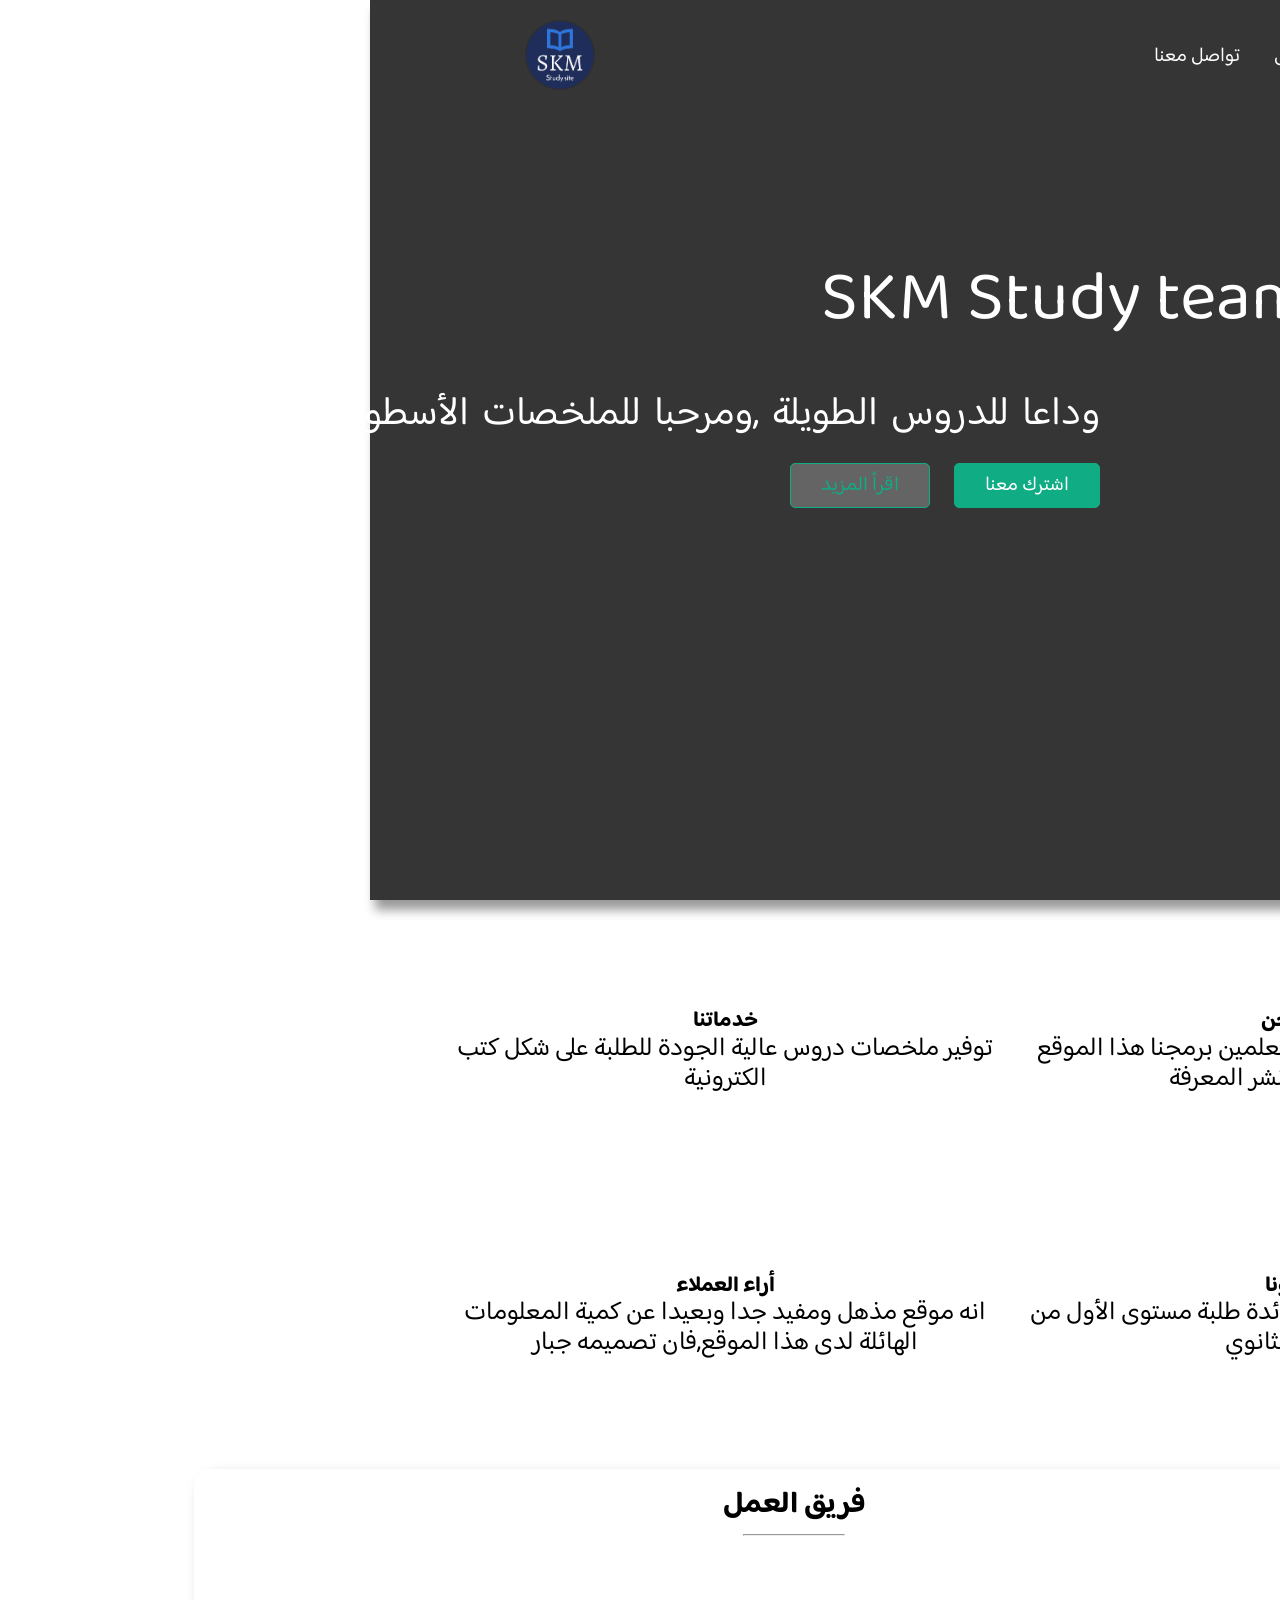
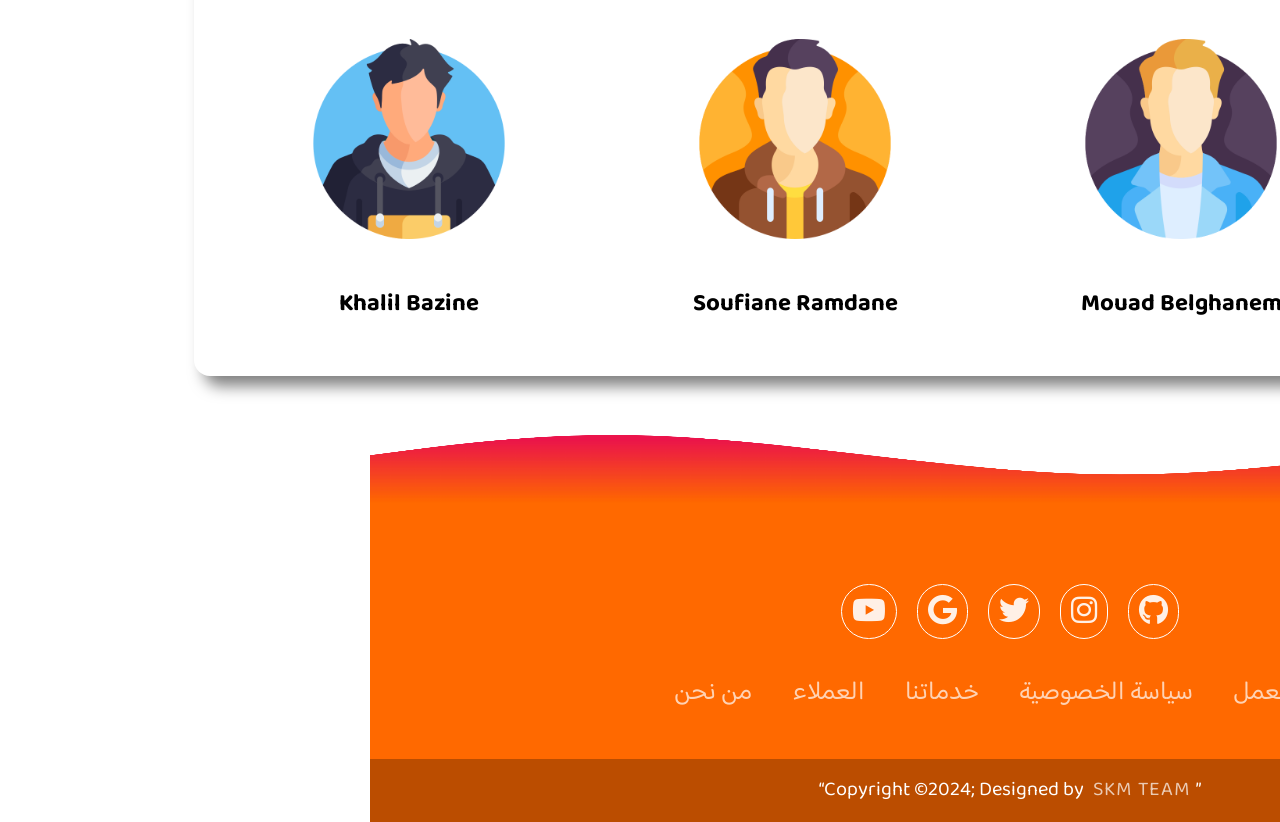
<file: index.html>
<!DOCTYPE html>
<html lang="ar" dir="rtl">
<head>
    <meta charset="UTF-8">
    <link rel="shortcut icon" type="x-icon" href="resources/img/logo hat.png">
    <meta name="viewport" content="width=device-width, initial-scale=1.0">
    <link rel="stylesheet" href="vendor/css/normalize.css">
    <link rel="stylesheet" href="vendor/css/grid.css">
    <link rel="preconnect" href="https://fonts.googleapis.com">
<link rel="preconnect" href="https://fonts.gstatic.com" crossorigin>
<link href="link rel="preconnect" href="https://fonts.googleapis.com">
<link rel="preconnect" href="https://fonts.gstatic.com" crossorigin>
<link href="https://fonts.googleapis.com/css2?family=Baloo+Bhaijaan+2:wght@400..800&display=swap" rel="stylesheet">
    <link rel="stylesheet" href="resources/css/style.css">
    <link rel="stylesheet" href="https://cdnjs.cloudflare.com/ajax/libs/font-awesome/6.5.1/css/all.min.css" integrity="sha512-DTOQO9RWCH3ppGqcWaEA1BIZOC6xxalwEsw9c2QQeAIftl+Vegovlnee1c9QX4TctnWMn13TZye+giMm8e2LwA==" crossorigin="anonymous" referrerpolicy="no-referrer" />
    <title>SKM Study team</title>
</head>
<body>
    <header>
        <div class="group">
            <nav>
                <img src="resources/img/logo.png" alt="site logo" class="logo">
            </nav>
            <ul class="main-nav">
                <li><a href="index.html">الصفحة الرئيسية</a></li>
                <li><a href="summariesMath.html">الدروس</a></li>
                <li><a href="forum.html">المنتدى</a></li>
                <li><a href="we.html">تواصل معنا</a></li>
                </ul>
        </div>
        <div class="hero-text-box2">
            <h2>SKM Study team</h2>
        </div>
        <div class="hero-text-box">
            <h1>وداعا للدروس الطويلة ,ومرحبا للملخصات الأسطورية</h1>
            <a href="#" class="btn btn-full">اشترك معنا</a>
            <a href="#" class="btn btn-bordr">اقرأ المزيد</a>
        </div>
        
    </header>

    


    <div class="container first-contaainer">
        <div class="sidebar-1">
            <h5>من نحن</h5>
            نحن فريق متكون من ثلاث متعلمين برمجنا هذا الموقع بغيت التعلم ونشر المعرفة
        </div>
        
        <div class="sidebar-2">
            <h5>خدماتنا</h5>
             توفير ملخصات دروس عالية الجودة للطلبة على شكل كتب الكترونية
        </div>
    </div>

    <div class="container them-contaainer">
        <div class="sidebar-3">
            <h5>عملاؤنا</h5>
            نحن نوفر ملخصات دروس لفائدة طلبة مستوى الأول من التعليم الثانوي
        </div>
        
        <div class="sidebar-4">
            <h5>أراء العملاء</h5>
            انه موقع مذهل ومفيد جدا وبعيدا عن كمية المعلومات الهائلة لدى هذا الموقع,فان تصميمه جبار
        </div>
    </div>
    
    <div class="wrapper">
        <h6>فريق العمل</h6>
        <hr>
        <div class="members">
            <div class="team-mem">
                <img src="resources/img/man (1).png">
                <h3>Mouad Belghanem</h3>
            </div>

            <div class="team-mem">
                <img src="resources/img/man.png">
                <h3>Soufiane Ramdane</h3>
            </div>

            <div class="team-mem">
                <img src="resources/img/boy.png">
                <h3>Khalil Bazine</h3>
            </div>
            
        </div>
    </div>

    <footer>
        <div class="waves">
            <div class="wave" id="wave"></div>
            <div class="wave" id="wave"></div>
            <div class="wave" id="wave"></div>
            <div class="wave" id="wave"></div>
        </div>
        <div class="footerContainer">
            <div class="socialIcon">
                <a target="_blank" href=""><i class="fa-brands fa-github"></i></a>
                <a target="_blank" href="https://www.instagram.com/skmteam2024/"><i class="fa-brands fa-instagram"></i></a>
                <a target="_blank" href="https://twitter.com/skm_team_2024"><i class="fa-brands fa-twitter"></i></a>
                <a target="_blank" href=""><i class="fa-brands fa-google"></i></a>
                <a target="_blank" href="https://www.youtube.com/channel/UC-uALzp4Nl5F9xWBw43M8ng"><i class="fa-brands fa-youtube"></i></a>
            </div>
    
            <div class="footerNav">
                <ul>
                    <li><a href="">فريق العمل</a></li>
                    <li><a href="">سياسة الخصوصية</a></li>
                    <li><a href="">خدماتنا</a></li>
                    <li><a href="">العملاء</a></li>
                    <li><a href="">من نحن</a></li>
                </ul>
            </div>
        </div>
        <div class="footerBottom">
            <q>Copyright &copy;2024; Designed by <span class="designer">SKM team</span></q>
        </div>
    </footer>
</body>
</html>
</file>
<file: vendor/css/grid.css>
/*  SECTIONS  ============================================================================= */

.section {
	clear: both;
	padding: 0px;
	margin: 0px;
}

/*  GROUPING  ============================================================================= */


.group:before,
.group:after {
    content:"";
    display:table;
}
.group:after {
    clear:both;
}
.group {
    zoom:1; /* For IE 6/7 (trigger hasLayout) */
}

/*  GRID COLUMN SETUP   ==================================================================== */

.col {
	display: block;
	float:left;
	margin: 1% 0 1% 1.6%;
}

.col:first-child { margin-left: 0; } /* all browsers except IE6 and lower */


/*  REMOVE MARGINS AS ALL GO FULL WIDTH AT 480 PIXELS */

@media only screen and (max-width: 480px) {
	.col { 
		margin: 1% 0 1% 0%;
	}
}


/*  GRID OF TWO   ============================================================================= */


.span_2_of_2 {
	width: 100%;
}

.span_1_of_2 {
	width: 49.2%;
}

/*  GO FULL WIDTH AT LESS THAN 480 PIXELS */

@media only screen and (max-width: 480px) {
	.span_2_of_2 {
		width: 100%; 
	}
	.span_1_of_2 {
		width: 100%; 
	}
}


/*  GRID OF THREE   ============================================================================= */

	
.span_3_of_3 {
	width: 100%; 
}

.span_2_of_3 {
	width: 66.13%; 
}

.span_1_of_3 {
	width: 32.26%; 
}


/*  GO FULL WIDTH AT LESS THAN 480 PIXELS */

@media only screen and (max-width: 480px) {
	.span_3_of_3 {
		width: 100%; 
	}
	.span_2_of_3 {
		width: 100%; 
	}
	.span_1_of_3 {
		width: 100%;
	}
}


/*  GRID OF FOUR   ============================================================================= */

	
.span_4_of_4 {
	width: 100%; 
}

.span_3_of_4 {
	width: 74.6%; 
}

.span_2_of_4 {
	width: 49.2%; 
}

.span_1_of_4 {
	width: 23.8%; 
}


/*  GO FULL WIDTH AT LESS THAN 480 PIXELS */

@media only screen and (max-width: 480px) {
	.span_4_of_4 {
		width: 100%; 
	}
	.span_3_of_4 {
		width: 100%; 
	}
	.span_2_of_4 {
		width: 100%; 
	}
	.span_1_of_4 {
		width: 100%; 
	}
}


/*  GRID OF FIVE   ============================================================================= */

	
.span_5_of_5 {
	width: 100%;
}

.span_4_of_5 {
  	width: 79.68%; 
}

.span_3_of_5 {
  	width: 59.36%; 
}

.span_2_of_5 {
  	width: 39.04%;
}

.span_1_of_5 {
  	width: 18.72%;
}


/*  GO FULL WIDTH AT LESS THAN 480 PIXELS */

@media only screen and (max-width: 480px) {
	.span_5_of_5 {
		width: 100%; 
	}
	.span_4_of_5 {
		width: 100%; 
	}
	.span_3_of_5 {
		width: 100%; 
	}
	.span_2_of_5 {
		width: 100%; 
	}
	.span_1_of_5 {
		width: 100%; 
	}
}


/*  GRID OF SIX   ============================================================================= */


.span_6_of_6 {
	width: 100%;
}

.span_5_of_6 {
  	width: 83.06%;
}

.span_4_of_6 {
  	width: 66.13%;
}

.span_3_of_6 {
  	width: 49.2%;
}

.span_2_of_6 {
  	width: 32.26%;
}

.span_1_of_6 {
  	width: 15.33%;
}


/*  GO FULL WIDTH AT LESS THAN 480 PIXELS */

@media only screen and (max-width: 480px) {
	.span_6_of_6 {
		width: 100%; 
	}
	.span_5_of_6 {
		width: 100%; 
	}
	.span_4_of_6 {
		width: 100%; 
	}
	.span_3_of_6 {
		width: 100%; 
	}
	.span_2_of_6 {
		width: 100%; 
	}
	.span_1_of_6 {
		width: 100%; 
	}
}


/*  GRID OF SEVEN   ============================================================================= */


.span_7_of_7 {
	width: 100%;
}

.span_6_of_7 {
	width: 85.48%;
}

.span_5_of_7 {
  	width: 70.97%;
}

.span_4_of_7 {
  	width: 56.45%;
}

.span_3_of_7 {
  	width: 41.94%;
}

.span_2_of_7 {
  	width: 27.42%;
}

.span_1_of_7 {
  	width: 12.91%;
}


/*  GO FULL WIDTH AT LESS THAN 480 PIXELS */

@media only screen and (max-width: 480px) {
	.span_7_of_7 {
		width: 100%; 
	}
	.span_6_of_7 {
		width: 100%; 
	}
	.span_5_of_7 {
		width: 100%; 
	}
	.span_4_of_7 {
		width: 100%; 
	}
	.span_3_of_7 {
		width: 100%; 
	}
	.span_2_of_7 {
		width: 100%; 
	}
	.span_1_of_7 {
		width: 100%; 
	}
}


/*  GRID OF EIGHT   ============================================================================= */

	
.span_8_of_8 {
	width: 100%;
}

.span_7_of_8 {
	width: 87.3%; 
}

.span_6_of_8 {
	width: 74.6%; 
}

.span_5_of_8 {
	width: 61.9%; 
}

.span_4_of_8 {
	width: 49.2%; 
}

.span_3_of_8 {
	width: 36.5%;
}

.span_2_of_8 {
	width: 23.8%; 
}

.span_1_of_8 {
	width: 11.1%; 
}


/*  GO FULL WIDTH AT LESS THAN 480 PIXELS */

@media only screen and (max-width: 480px) {
	.span_8_of_8 {
		width: 100%; 
	}
	.span_7_of_8 {
		width: 100%; 
	}
	.span_6_of_8 {
		width: 100%; 
	}
	.span_5_of_8 {
		width: 100%; 
	}
	.span_4_of_8 {
		width: 100%; 
	}
	.span_3_of_8 {
		width: 100%; 
	}
	.span_2_of_8 {
		width: 100%; 
	}
	.span_1_of_8 {
		width: 100%; 
	}
}


/*  GRID OF NINE   ============================================================================= */


.span_9_of_9 {
	width: 100%;
}

.span_8_of_9 {
	width: 88.71%;
}

.span_7_of_9 {
	width: 77.42%; 
}

.span_6_of_9 {
	width: 66.13%; 
}

.span_5_of_9 {
	width: 54.84%; 
}

.span_4_of_9 {
	width: 43.55%; 
}

.span_3_of_9 {
	width: 32.26%;
}

.span_2_of_9 {
	width: 20.97%; 
}

.span_1_of_9 {
	width: 9.68%; 
}


/*  GO FULL WIDTH AT LESS THAN 480 PIXELS */

@media only screen and (max-width: 480px) {
	.span_9_of_9 {
		width: 100%; 
	}
	.span_8_of_9 {
		width: 100%; 
	}
	.span_7_of_9 {
		width: 100%; 
	}
	.span_6_of_9 {
		width: 100%; 
	}
	.span_5_of_9 {
		width: 100%; 
	}
	.span_4_of_9 {
		width: 100%; 
	}
	.span_3_of_9 {
		width: 100%; 
	}
	.span_2_of_9 {
		width: 100%; 
	}
	.span_1_of_9 {
		width: 100%; 
	}
}


/*  GRID OF TEN   ============================================================================= */


.span_10_of_10 {
	width: 100%;
}

.span_9_of_10 {
	width: 89.84%;
}

.span_8_of_10 {
	width: 79.68%;
}

.span_7_of_10 {
	width: 69.52%; 
}

.span_6_of_10 {
	width: 59.36%; 
}

.span_5_of_10 {
	width: 49.2%; 
}

.span_4_of_10 {
	width: 39.04%; 
}

.span_3_of_10 {
	width: 28.88%;
}

.span_2_of_10 {
	width: 18.72%; 
}

.span_1_of_10 {
	width: 8.56%; 
}


/*  GO FULL WIDTH AT LESS THAN 480 PIXELS */

@media only screen and (max-width: 480px) {
	.span_10_of_10 {
		width: 100%; 
	}
	.span_9_of_10 {
		width: 100%; 
	}
	.span_8_of_10 {
		width: 100%; 
	}
	.span_7_of_10 {
		width: 100%; 
	}
	.span_6_of_10 {
		width: 100%; 
	}
	.span_5_of_10 {
		width: 100%; 
	}
	.span_4_of_10 {
		width: 100%; 
	}
	.span_3_of_10 {
		width: 100%; 
	}
	.span_2_of_10 {
		width: 100%; 
	}
	.span_1_of_10 {
		width: 100%; 
	}
}


/*  GRID OF ELEVEN   ============================================================================= */

.span_11_of_11 {
	width: 100%;
}

.span_10_of_11 {
	width: 90.76%;
}

.span_9_of_11 {
	width: 81.52%;
}

.span_8_of_11 {
	width: 72.29%;
}

.span_7_of_11 {
	width: 63.05%; 
}

.span_6_of_11 {
	width: 53.81%; 
}

.span_5_of_11 {
	width: 44.58%; 
}

.span_4_of_11 {
	width: 35.34%; 
}

.span_3_of_11 {
	width: 26.1%;
}

.span_2_of_11 {
	width: 16.87%; 
}

.span_1_of_11 {
	width: 7.63%; 
}


/*  GO FULL WIDTH AT LESS THAN 480 PIXELS */

@media only screen and (max-width: 480px) {
	.span_11_of_11 {
		width: 100%; 
	}
	.span_10_of_11 {
		width: 100%; 
	}
	.span_9_of_11 {
		width: 100%; 
	}
	.span_8_of_11 {
		width: 100%; 
	}
	.span_7_of_11 {
		width: 100%; 
	}
	.span_6_of_11 {
		width: 100%; 
	}
	.span_5_of_11 {
		width: 100%; 
	}
	.span_4_of_11 {
		width: 100%; 
	}
	.span_3_of_11 {
		width: 100%; 
	}
	.span_2_of_11 {
		width: 100%; 
	}
	.span_1_of_11 {
		width: 100%; 
	}
}


/*  GRID OF TWELVE   ============================================================================= */

.span_12_of_12 {
	width: 100%;
}

.span_11_of_12 {
	width: 91.53%;
}

.span_10_of_12 {
	width: 83.06%;
}

.span_9_of_12 {
	width: 74.6%;
}

.span_8_of_12 {
	width: 66.13%;
}

.span_7_of_12 {
	width: 57.66%; 
}

.span_6_of_12 {
	width: 49.2%; 
}

.span_5_of_12 {
	width: 40.73%; 
}

.span_4_of_12 {
	width: 32.26%; 
}

.span_3_of_12 {
	width: 23.8%;
}

.span_2_of_12 {
	width: 15.33%; 
}

.span_1_of_12 {
	width: 6.86%; 
}


/*  GO FULL WIDTH AT LESS THAN 480 PIXELS */

@media only screen and (max-width: 480px) {
	.span_12_of_12 {
		width: 100%; 
	}
	.span_11_of_12 {
		width: 100%; 
	}
	.span_10_of_12 {
		width: 100%; 
	}
	.span_9_of_12 {
		width: 100%; 
	}
	.span_8_of_12 {
		width: 100%; 
	}
	.span_7_of_12 {
		width: 100%; 
	}
	.span_6_of_12 {
		width: 100%; 
	}
	.span_5_of_12 {
		width: 100%; 
	}
	.span_4_of_12 {
		width: 100%; 
	}
	.span_3_of_12 {
		width: 100%; 
	}
	.span_2_of_12 {
		width: 100%; 
	}
	.span_1_of_12 {
		width: 100%; 
	}
}
</file>
<file: resources/css/style.css>
/* ــــــــــــ*/
* {
    margin: 0;
    padding: 0;
    box-sizing: border-box;
    scroll-behavior: smooth;
}
body{
    display: block;
    justify-content: center;
    align-items: center;
    min-height: 100vh;
}
html {
    color: #fff;
    font-family: 'Baloo Bhaijaan 2', sans-serif;
    font-weight: 400;
    font-size: 20px;
}
.group {
    max-width: 1140px;
    margin: 0 auto;
}


/* ــــــــــــ*/

header {
    background-color: #353535;
    background-size: cover;
    height: 100vh;
    box-shadow: 5px 10px 10px rgb(0, 0, 0, 0.4);
}
.header-s2 {
    background-color: #353535;
    background-size: cover;
    height: 12vh;
}

.hero-text-box {
    width: 1100px; 
    position: absolute;
    top: 50%;
    transform: translate(-50% ,-50%);
    margin-left: 50%;
 }

 .hero-text-box2 {
    width: 800px; 
    position: absolute;
    top: 35%;
    transform: translate(-50% ,-50%);
    left: 42%;
}


.logo {
    width: 70px;
    height: auto;
    float: left;
    margin-top: 20px;
    border: #2d2d2d 1px solid;
    border-radius: 90px;
}
body {
    margin: 0;
}
.main-nav {
    float: right;
    list-style: none;
    margin-top: 45px;
}
.main-nav li {
    display: inline-block;
    margin-left: 30px;
    padding-bottom: 8px;
    border-bottom: 5px solid transparent;
    transition: border-bottom ,0.4s;
}
.main-nav li:hover {
    border-bottom: 4px solid #10ac854d;
}
.main-nav li a:link,
.main-nav li a:visited {
    text-decoration: none;
    color: #fff;
}
/* ــــــــــــ*/

h1 {
    margin-top: 0;
    margin-bottom: 25px;
    font-weight: 350;
    word-spacing: 5px;
}
h2 {
    margin-top: 0;
    margin-bottom: 25px;
    font-size: 350%;
    font-weight: 350;
}


/* ــــــــــــ*/

 .btn:link,
 .btn:visited {
    display: inline-block;
    padding: 10px 30px;
    text-decoration: none;
    border-radius: 5px;
    transition: background-color 0.3s, color 0.3s;
    
 }

 .btn-full:link,
 .btn-full:visited {
    border: 1px solid #10ac84;
    margin-left: 20px;
    background-color: #10ac84;
    color: #fff;
 }
 .btn-full:hover,
 .btn-full:active {
    background-color: #0f9c78;
 }

 .btn-bordr:link,
 .btn-bordr:visited {
    border: 1px solid #10ac84;
    background-color: #ffffff3b;
    color: #10ac84;
 }
 .btn-bordr:hover,
 .btn-bordr:active {
    background-color: #d5d5d53b;
    color: #0d8d6c;
 }
 /* ــــــــــــ*/
 .container {
    padding: 70px;
    background-color: #fff
    width: 1500px;
    margin: 40px auto;
}
.first-contaainer {
    display: flex;
    margin-right: auto;
    text-align: center;
    max-width: auto;
}
.sidebar-1 {
    flex: 1;
    color: #000;
    font-size: 1.3em;
}
.sidebar-2 {
    flex: 1;
    color: #000;
    font-size: 1.3em;
}

.them-contaainer {
    display: flex;
    margin-right: auto;
    text-align: center;
    max-width: auto;
}
.sidebar-3 {
    flex: 1;
    color: #000;
    font-size: 1.3em;
}
.sidebar-4 {
    flex: 1;
    color: #000;
    font-size: 1.3em;
}

/*.bg-header4 {
    width: 250px;
    height: auto;
    float: right ;
    margin-right: 40px; 
    margin-top: 290px; 
}
html,body {
    width: 100%;
    height: 100%;
    margin: 0;
    padding: 0;
    overflow-x: hidden;
    overflow-y: hidden;
}*/
footer {
    background-color:#ff6900;
    position: relative;

    color: #fff;
}
.footerContainer {
    width: 100%;
    padding: 70px 30px 20px;
}
.socialIcon {
    display: flex;
    justify-content: center;
}
.socialIcon a{
    text-decoration: none;
    padding: 10px;
    border: 1.5px solid #fff;
    margin: 10px;
    border-radius: 50px;
}
.socialIcon a i{
    font-size: 1.5em;
    color: white;
    opacity: 0.9;
    transition: 0.6s;
}
.socialIcon a:hover{
    background-color: #fff;
    cursor: pointer;
    transform: translateY(-5px);
    transition: 0.6s;
}
.socialIcon a:hover i{
    color: #ff6900;
    transition: 0.6s;
}
.footerNav{
    margin: 30px 0;
}
.footerNav ul{
    display: flex;
    justify-content: center;
}
.footerNav ul li {
    list-style: none;
    margin: 0;
}
.footerNav ul li a{
    color: white;
    margin: 20px;
    text-decoration: none;
    font-size: 1.3em;
    opacity: 0.7;
    transition: 0.5s;
}
.footerNav ul li a:hover{
    opacity: 1;
}
.footerBottom{
    background-color: #bb4d00;
    padding: 20px;
    text-align: center;
}
.footerBottom q{
    color: white;
}
.designer{
    opacity: 0.7;
    text-transform: uppercase;
    letter-spacing: 1px;
    font-weight: 400;
    margin: 0px 5px;
}
@media (max-width: 700px){
    .footerNav ul{
        flex-direction: column;
    }
    .footerNav ul li{
        width: 100%;
        text-align: center;
        margin: 10px;
    }
}
/*ــــــwaveـــــ*/
.wave{
    position: absolute;
    top: -100px;
    left: 0;
    width: 100%;
    height: 120px;
    background: url(svg\ \(2\).png);
    background-size: 1000px 100px;
}

.wave:nth-of-type(1){
    z-index: 1000;
    opacity: 1;
    bottom: 0;
    animation: anim 4s linear infinite;
}
.wave:nth-of-type(2){
    z-index: 999;
    opacity: 0.5;
    bottom: 10px;
    animation: anim2 4s linear infinite !important;
}
.wave:nth-of-type(3){
    z-index: 1000;
    opacity: 0.2;
    bottom: 15px;
    animation: anim 3s linear infinite !important;
}
.wave:nth-of-type(4){
    z-index: 999;
    opacity: 0.7;
    bottom: 20px;
    animation: anim2 3s linear infinite !important;
}


@keyframes anim {
    0%{
        background-position-x: 1000px;
    }
    100%{
        background-position-x: 0px;
    }
}
@keyframes anim {
    0%{
        background-position-x: -1000px;
    }
    100%{
        background-position-x: 0px;
    }
}
/*ــــــــــ*/
.shaptr1 {
    
    padding: 30px;
    background-color: #fff;
    width: 1500px;
    margin: 40px auto;
    display: flex;
    margin-right: auto;
    text-align: center;
    max-width: auto;
}
.addresses-s1-1 {
    flex: 1;
    color: #000;
    font-size: 1.3em;
    border: 10px solid #353535;
    border-radius: 20px;
    background-color: rgb(230,255,237);
    margin-left: 20px;

}
.addresses-s1-2 {
    flex: 2;
    color: #000;
    font-size: 1.3em;
    border: 5px solid #bb4d00;
    border-radius: 20px;
    background-image: linear-gradient(to right top, #67a4ff, #00c9ff, #00e5ec, #39f8aa, #d1ff6b);
    margin-left: 20px;
}
.shaptr2 {
    
    padding: 30px;
    background-color: #fff;
    width: 1500px;
    margin: 40px auto;
    display: flex;
    margin-right: auto;
    text-align: center;
    max-width: auto;
}
.addresses-s2-1 {
    flex: 1;
    color: #000;
    font-size: 1.3em;
    border: 10px solid #fff;
    border-radius: 20px;
    background-color: #353535;
    margin-left: 20px;

}
.addresses-s2-2 {
    flex: 2;
    color: #000;
    font-size: 1.3em;
    border: 10px solid #fff;
    border-radius: 20px;
    background-color: #353535;
    margin-left: 20px;
}
.wrapper{
    background: #fff;
    width: 1200px;
    border-radius: 16px;
    padding: 20px;
    box-shadow: 10px 10px 15px rgba(0, 0, 0, 0.5);
    margin-right: 20%;
    margin-bottom: 10%;
}
h6{
   text-align: center;
   font-size: 30px;
   color: #000;
}
hr{
    width: 100px;
    margin: 10px auto;
}
.members{
    display: flex;
}
.team-mem{
    margin: 8px;
}
img{
    width: 200px;
    height: 200px;
    margin: 85px;
}
h3{
    text-align: center;
    font-size: 24px;
    margin-top: -40px;
    margin-bottom: 30px;
    color: #000;
}
</file>
